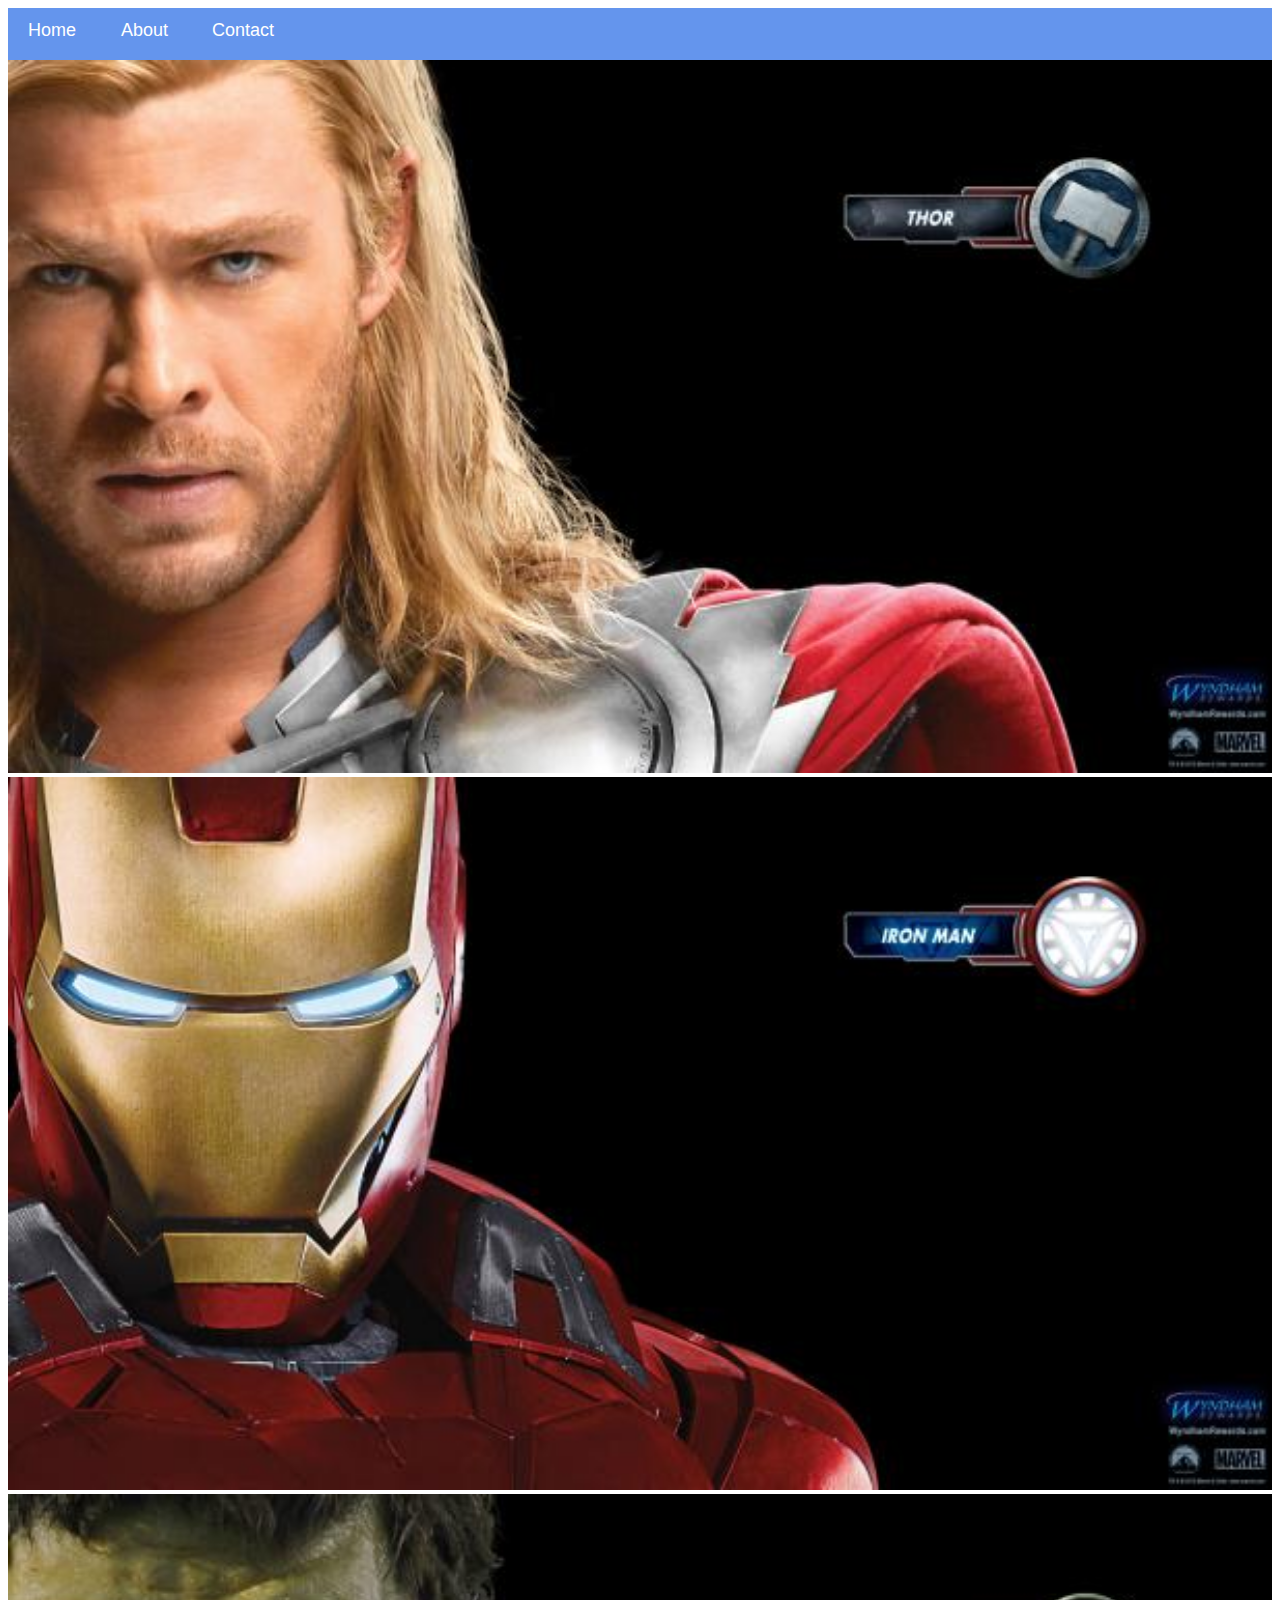
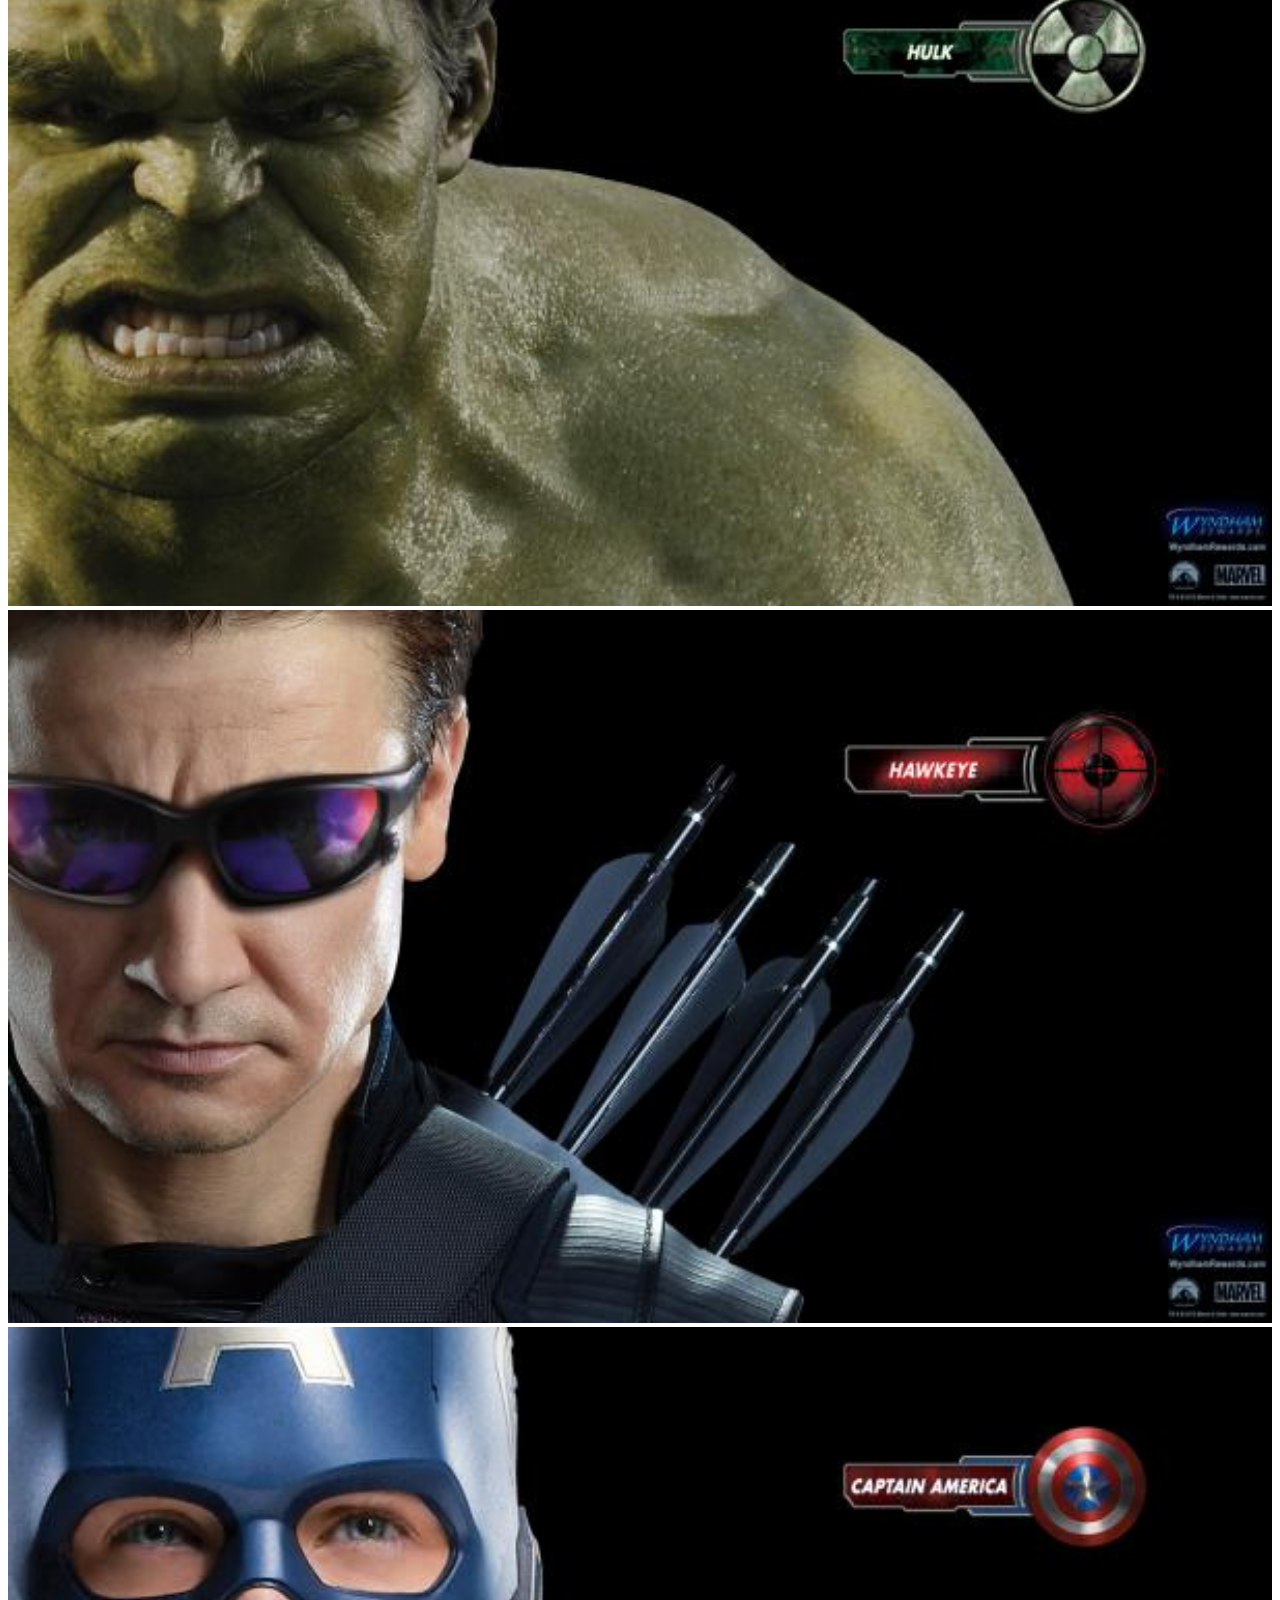
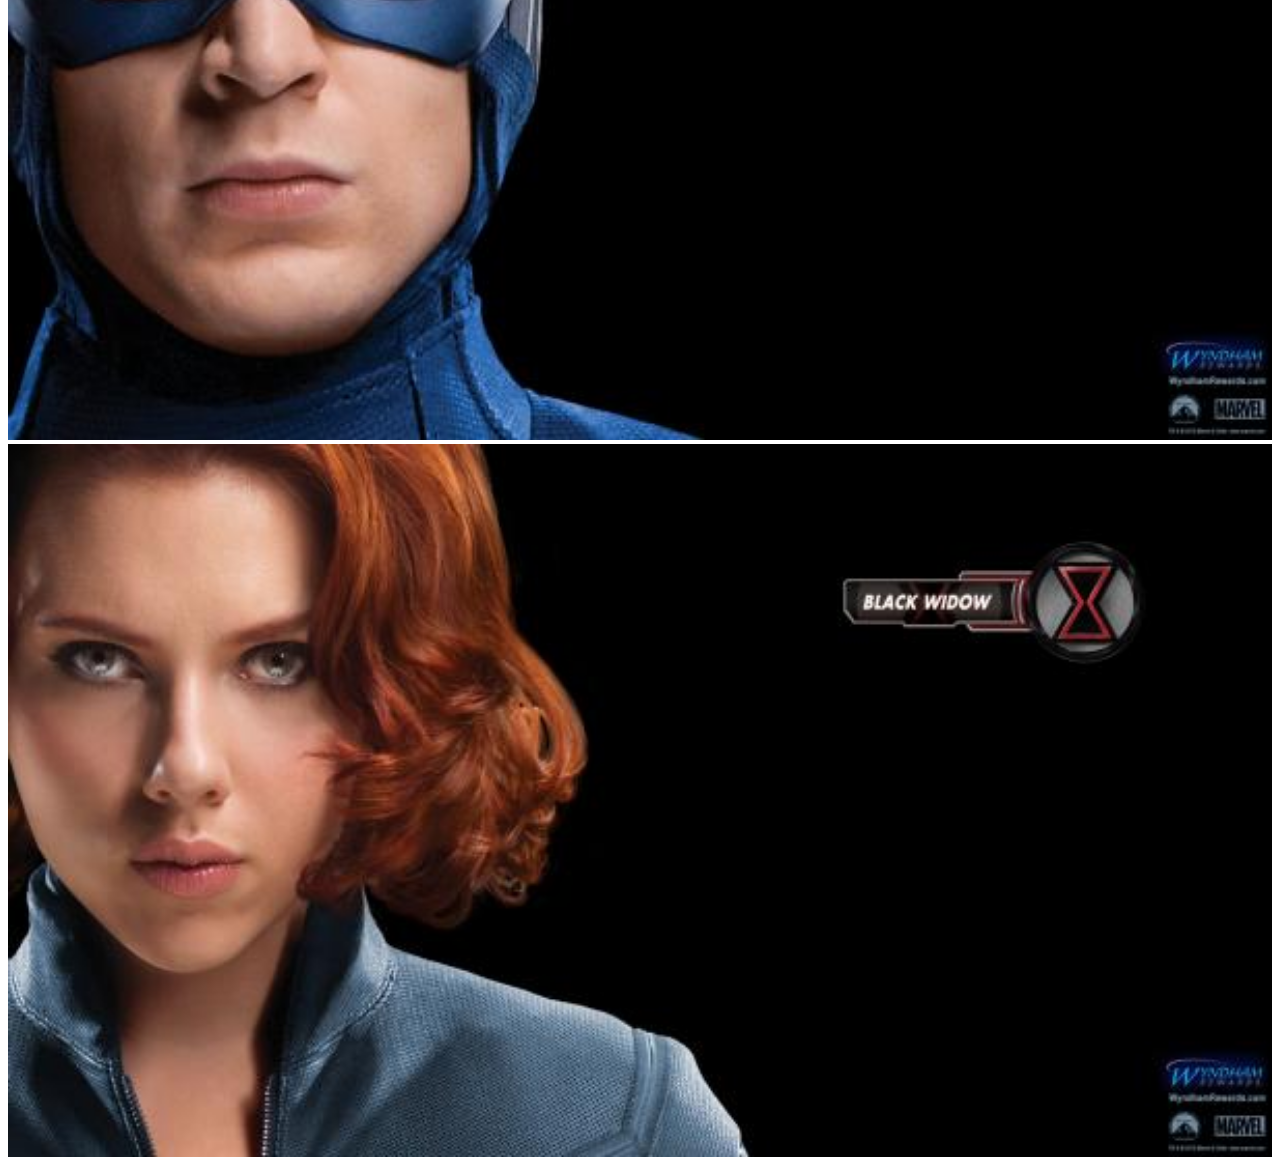
<file: Index.html>
<!DOCTYPE html>
    <html>
        <head>  
            <link rel="stylesheet" href="style.css">
        </head>
        
        <body>
            <div id="menu">
               <a href="#"> Home </a>
               <a href="About.html"> About</a>
               <a href="Contact.html"> Contact </a>
            </div>
    <div class="gallery">
        <a href="Avenger1.html"><img src="images/avengers_01.jpg" alt="Thor" /></a>
        <a href="Avenger2.html"><img src="images/avengers_02.jpg" alt="Iron Man" /></a>
        <a href="Avenger3.html"><img src="images/avengers_03.jpg" alt="Hulk"/></a>
        <a href="Avenger4.html"><img src="images/avengers_04.jpg" alt="Hawkeye"/></a>
        <a href="Avenger5.html"><img src="images/avengers_05.jpg" alt="Captain America"/></a>
        <a href="Avenger6.html"><img src="images/avengers_06.jpg" alt="Black Widow" /></a>
        </div>
</body>
    </html>
</file>
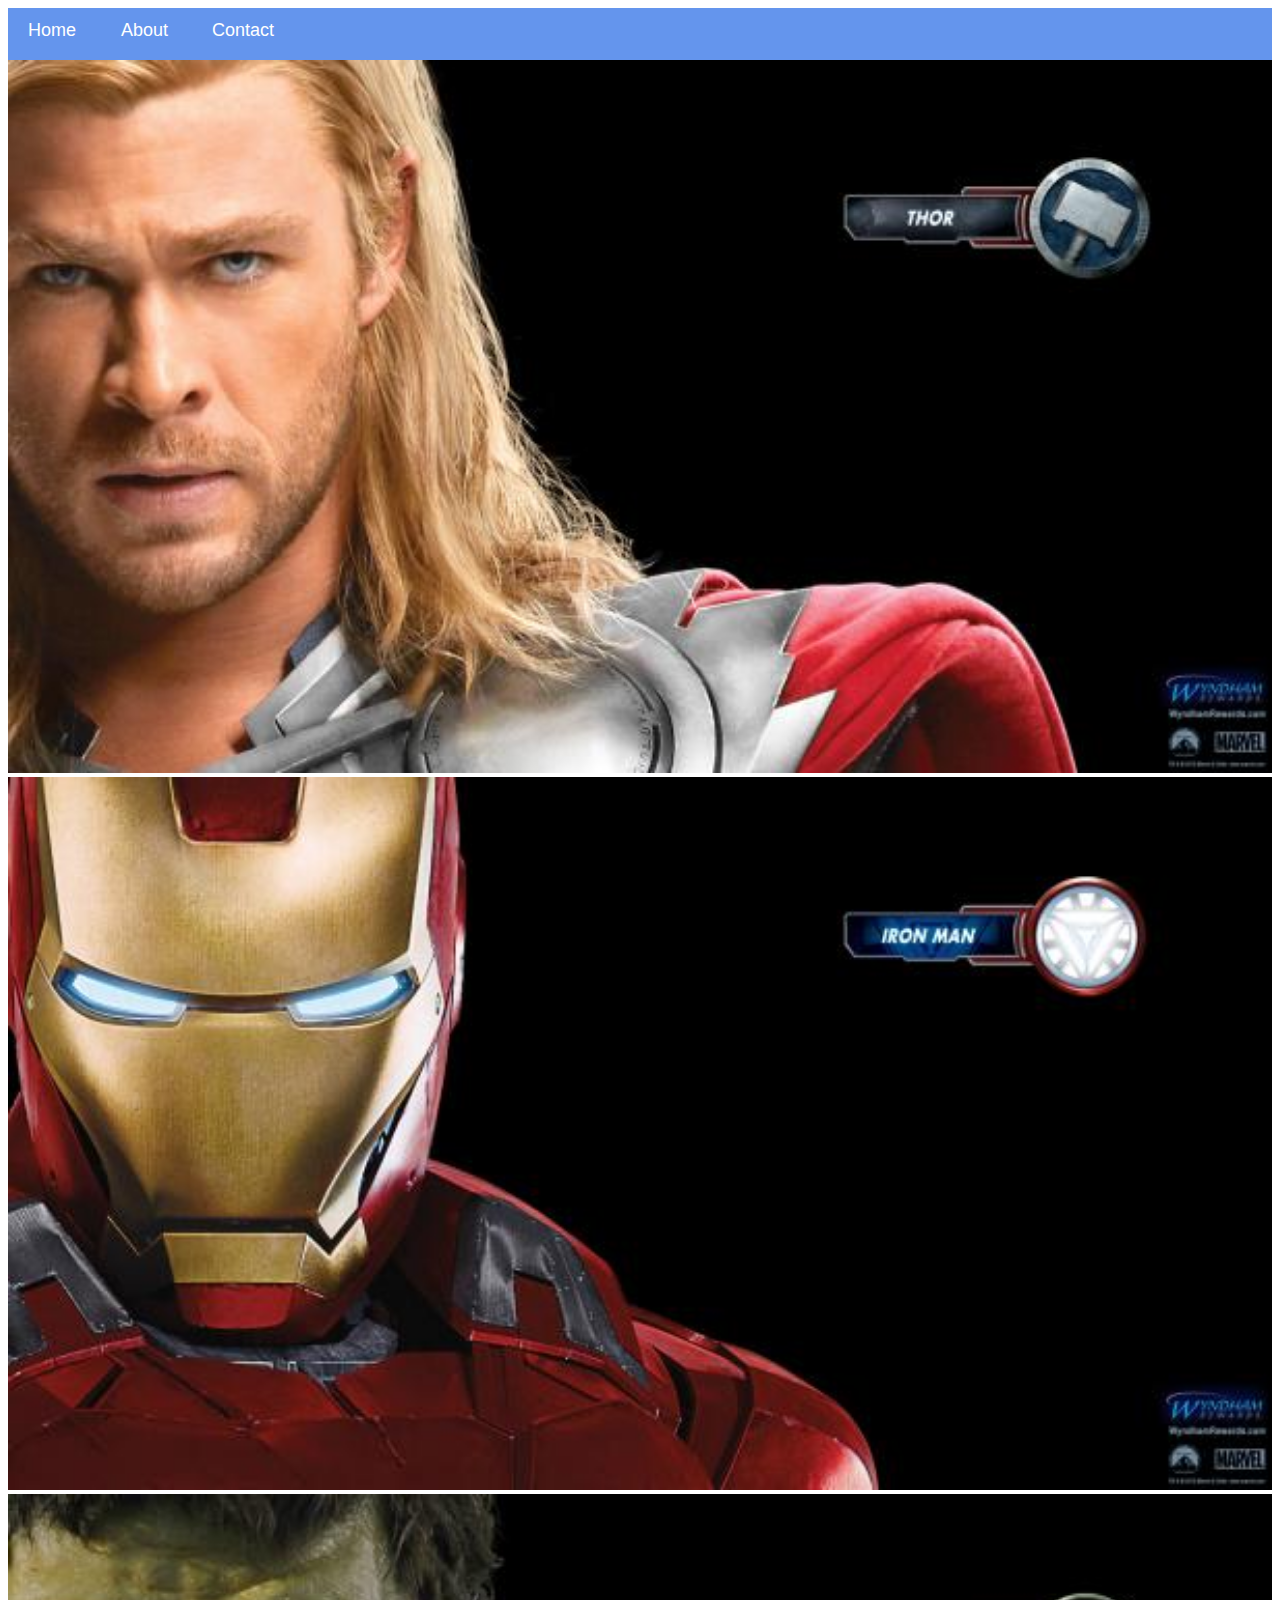
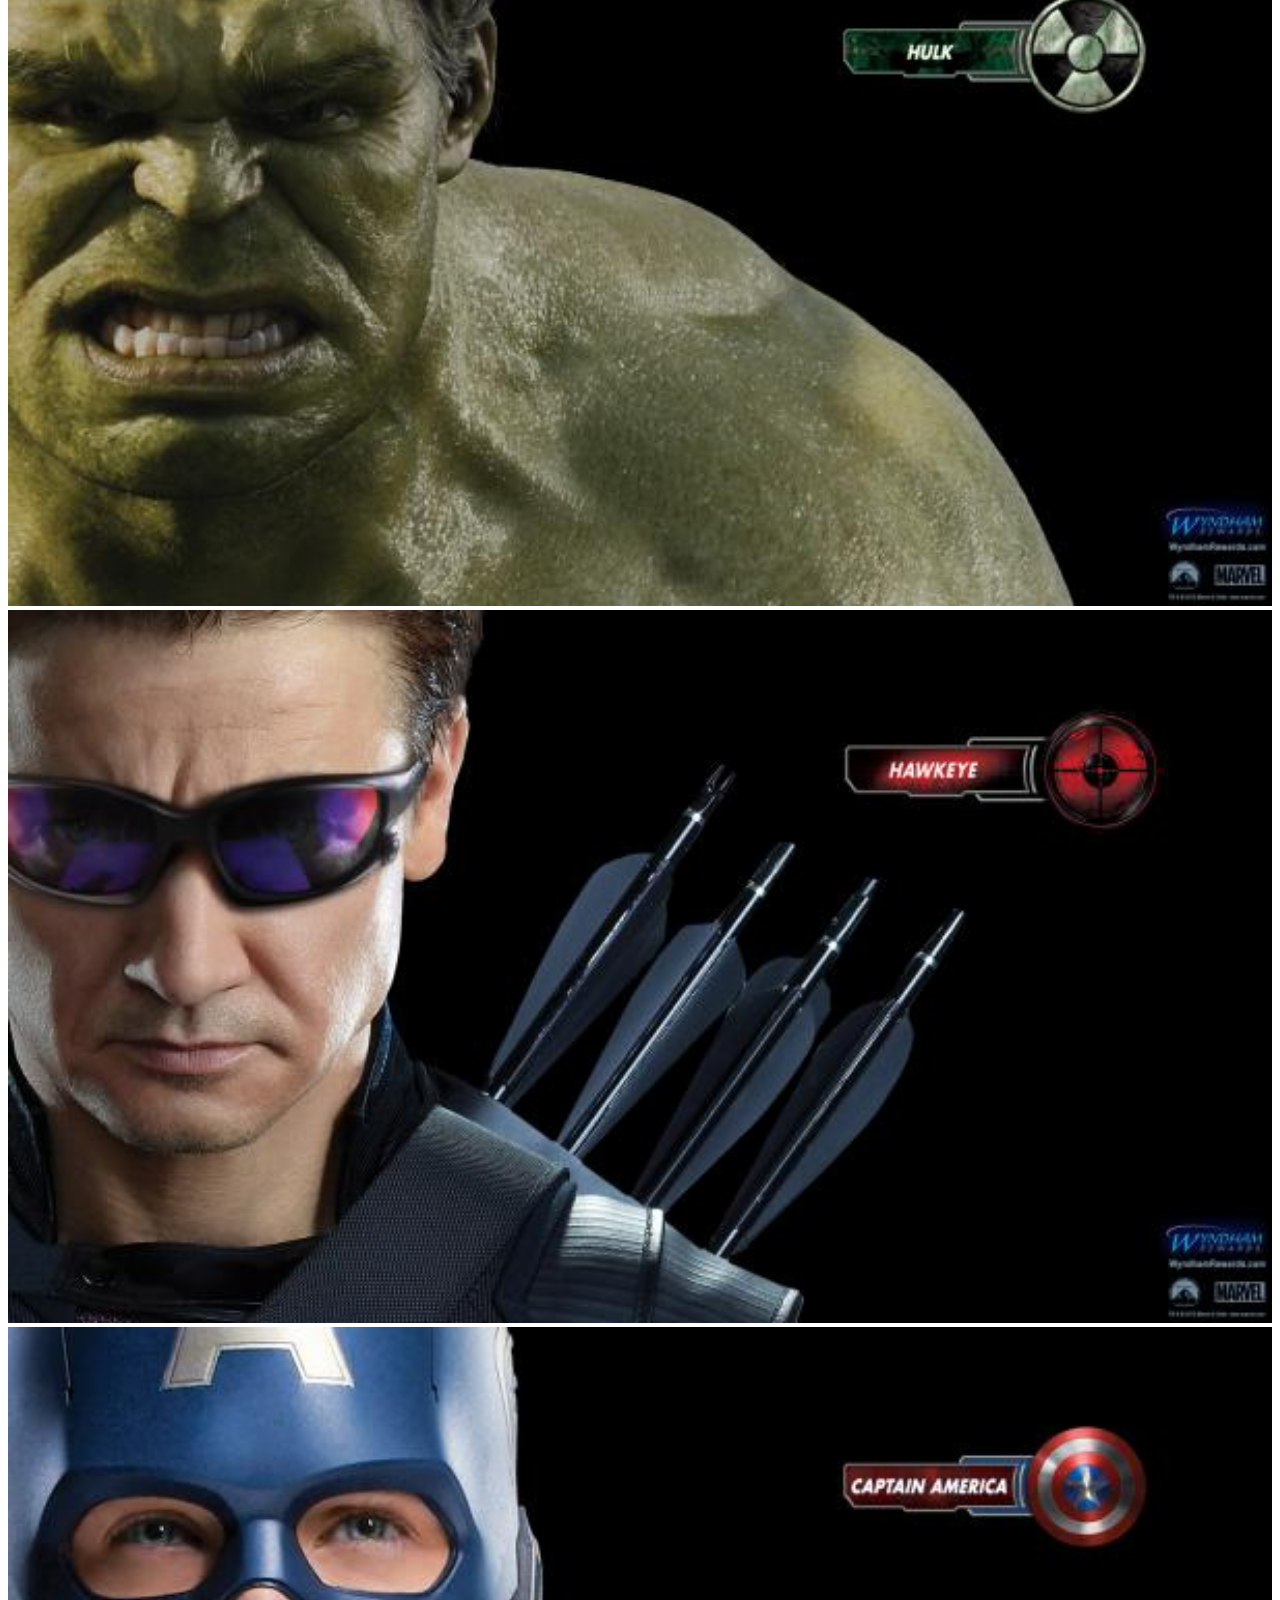
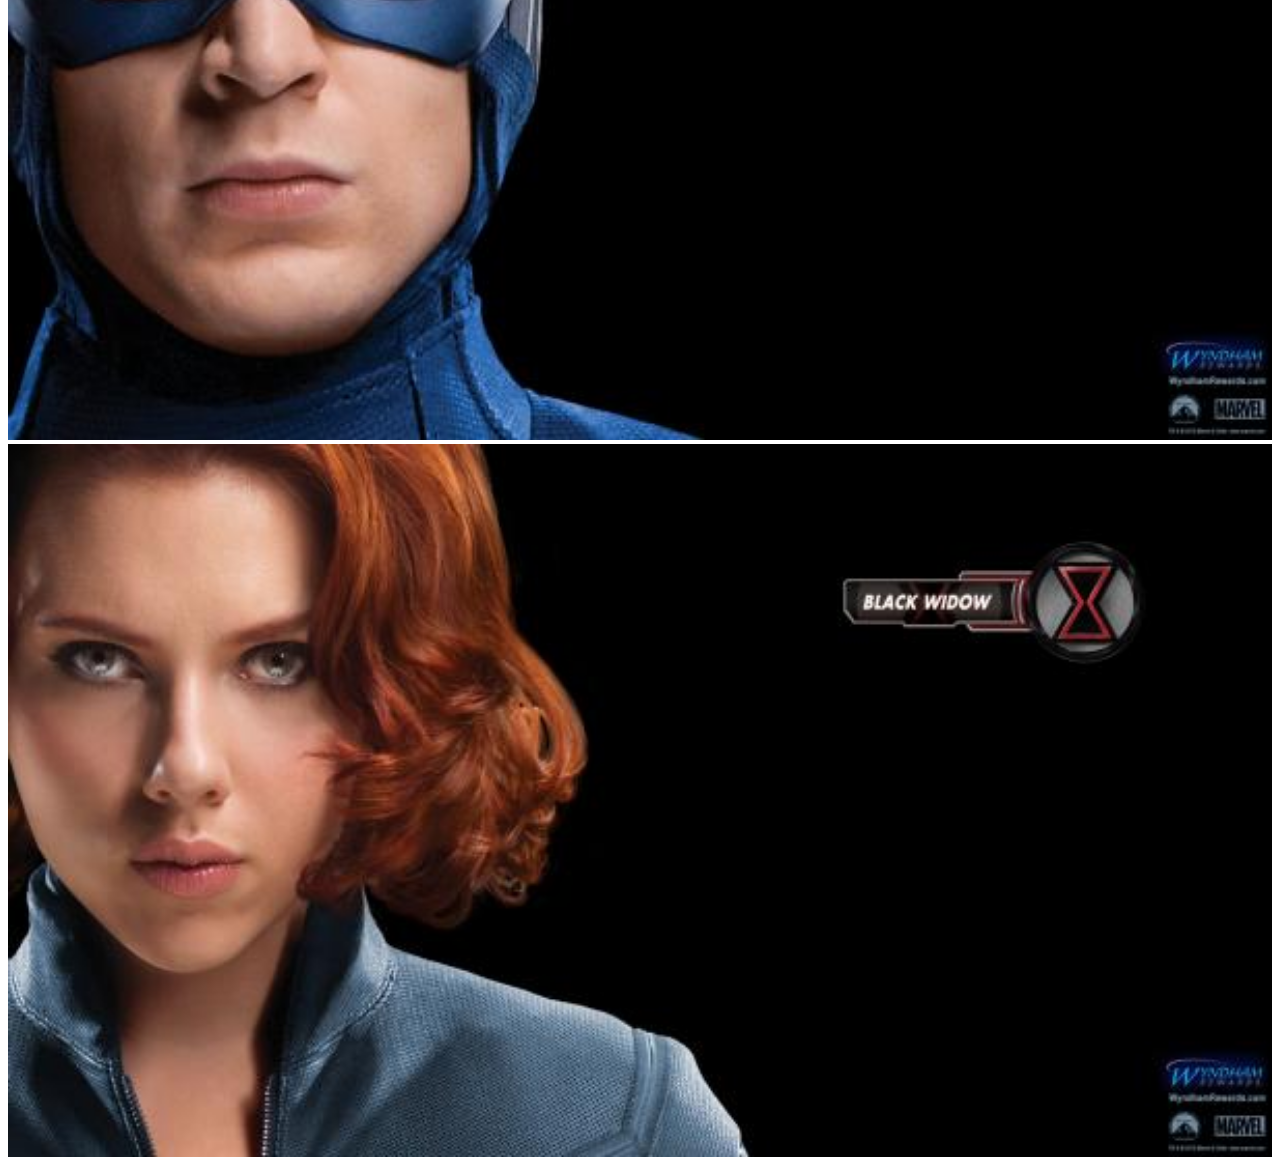
<file: index.html>
<!DOCTYPE html>
    <html>
        <head>  
            <link rel="stylesheet" href="style.css">
        </head>
        
        <body>
            <div id="menu">
               <a href="#"> Home </a>
               <a href="About.html"> About</a>
               <a href="Contact.html"> Contact </a>
            </div>
    <div class="gallery">
        <a href="Avenger1.html"><img src="images/avengers_01.jpg" alt="Thor" /></a>
        <a href="Avenger2.html"><img src="images/avengers_02.jpg" alt="Iron Man" /></a>
        <a href="Avenger3.html"><img src="images/avengers_03.jpg" alt="Hulk"/></a>
        <a href="Avenger4.html"><img src="images/avengers_04.jpg" alt="Hawkeye"/></a>
        <a href="Avenger5.html"><img src="images/avengers_05.jpg" alt="Captain America"/></a>
        <a href="Avenger6.html"><img src="images/avengers_06.jpg" alt="Black Widow" /></a>
        </div>
</body>
    </html>
</file>
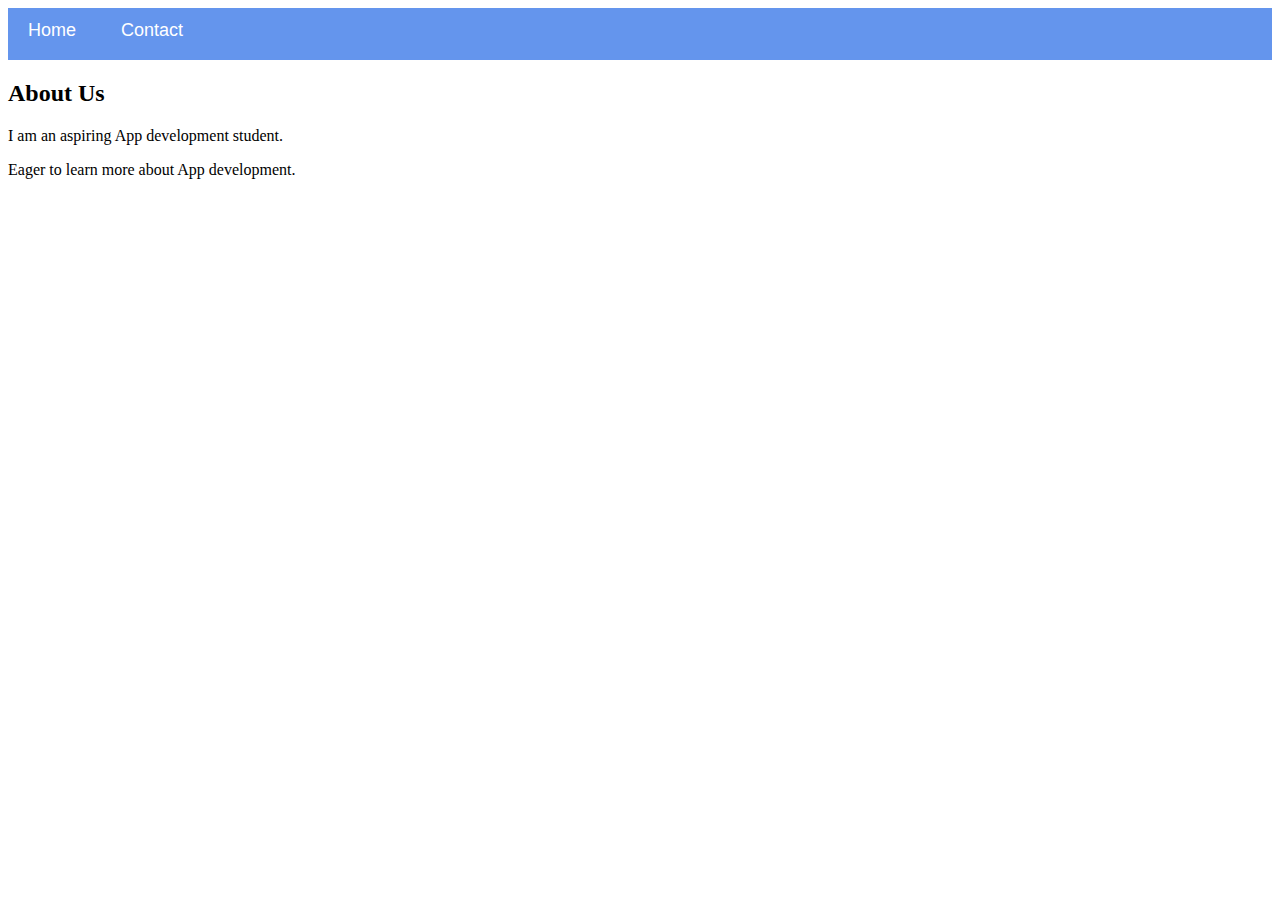
<file: About.html>
<!DOCTYPE html>
<html>
<head>  
    <meta name="viewport" content="width=device-width, initial-scale=1.0">
    <link rel="stylesheet" href="style.css">
    <title>About</title>
</head>
<body>
    <div id="menu">
        <a href="index.html"> Home </a>
        <a href="Contact.html"> Contact </a>
    </div>

    <h2>About Us</h2>
    <p>I am an aspiring App development student.</p>
    <p>Eager to learn more about App development.</p>
</body>
</html>
</file>
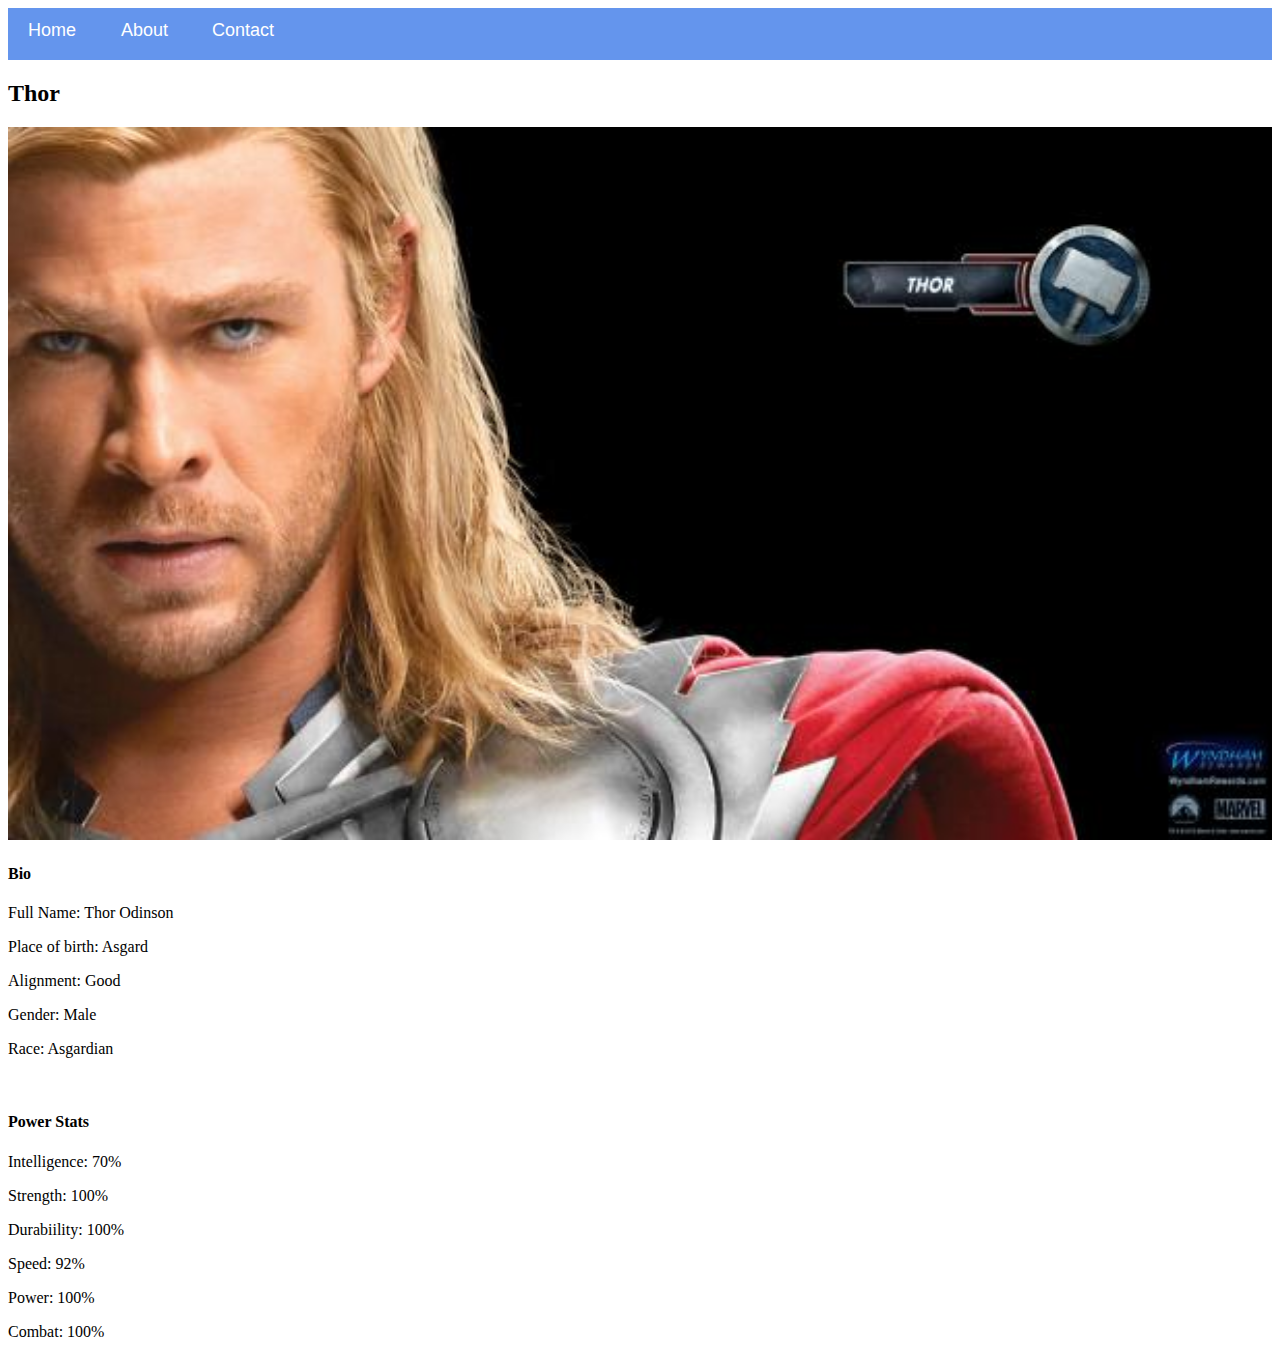
<file: avenger1.html>
<!DOCTYPE html>
    <html>
        <head>  
            <link rel="stylesheet" href="style.css">
        </head>
        <body>
            <div id="menu">
                <a href="#"> Home </a>
                <a href="About.html"> About</a>
                <a href="Contact.html"> Contact </a>
             </div>

              <h2>Thor</h2>
              
    <div class="gallery">
        <img src="images/avengers_01.jpg"/>
        </div>
        <h4>Bio</h4>
        <p>Full Name: Thor Odinson</p>
        <p>Place of birth: Asgard</p>
        <p>Alignment: Good</p>
        <p>Gender: Male</p>
        <p>Race: Asgardian</p>
        </br>
        <h4>Power Stats</h4>
        <p>Intelligence: 70%</p>
        <p>Strength: 100%</p>
        <p>Durabiility: 100%</p>
        <p>Speed: 92% </p>
        <p>Power: 100%</p>
        <p>Combat: 100%</p>

</body>

    </html>
</file>
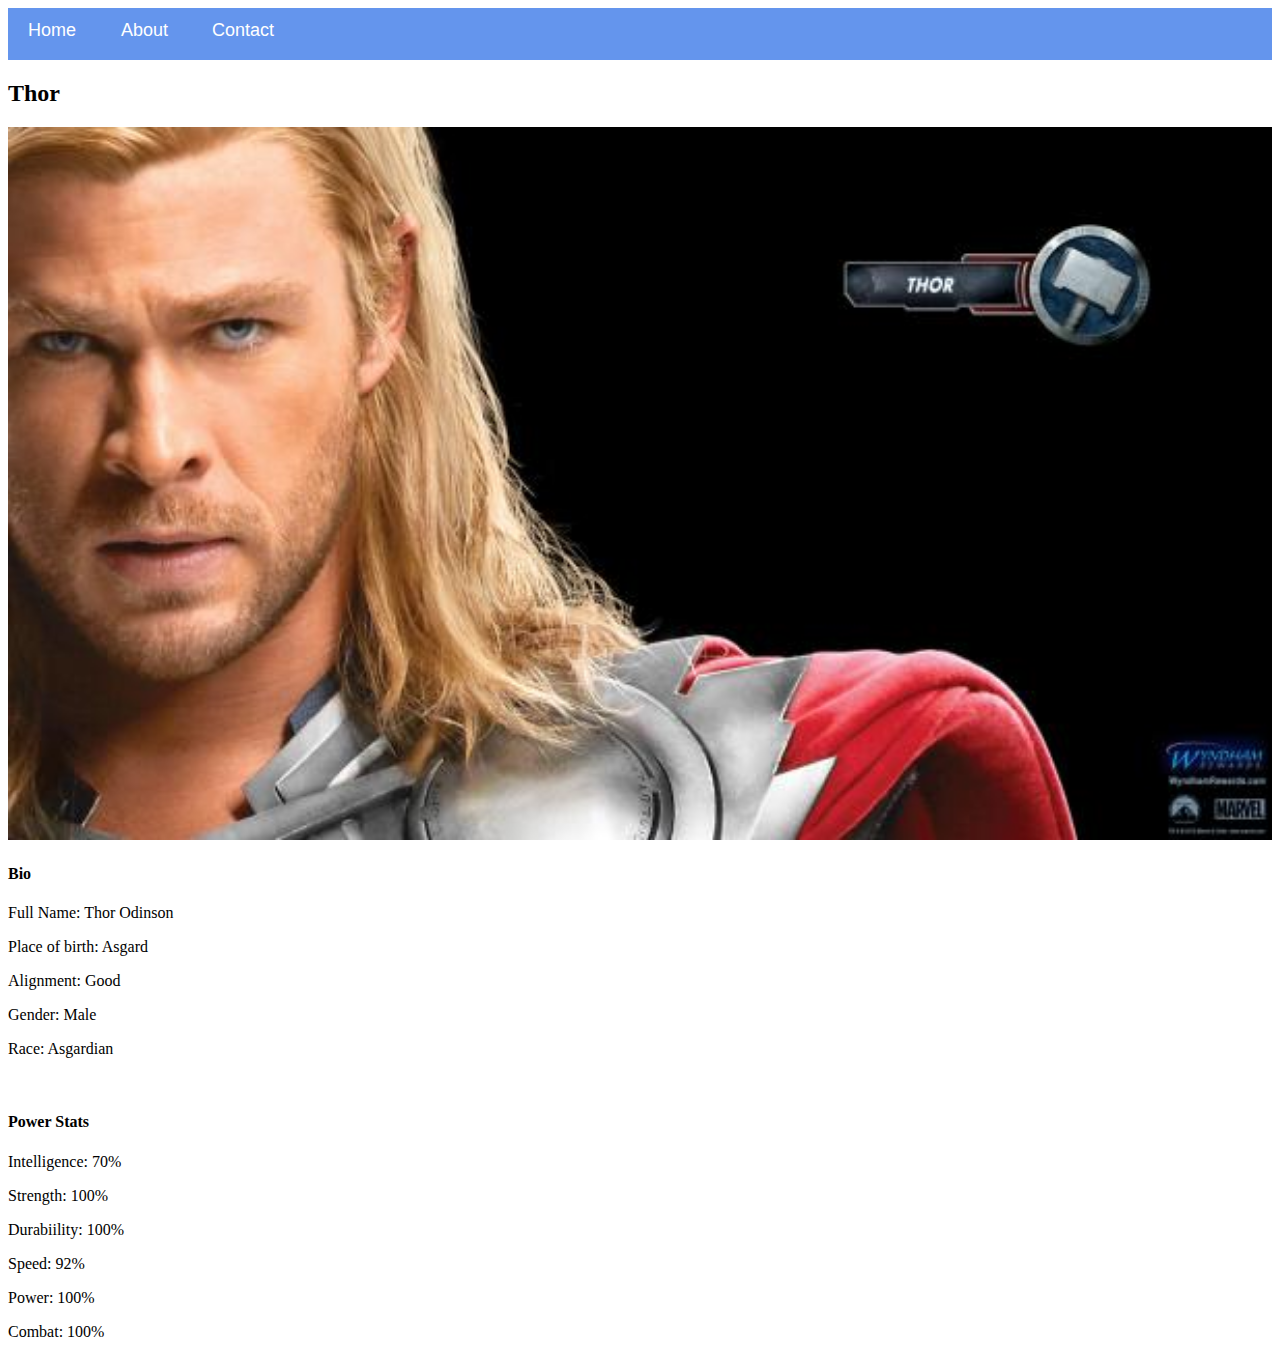
<file: Avenger1.html>
<!DOCTYPE html>
    <html>
        <head>  
            <link rel="stylesheet" href="style.css">
        </head>
        <body>
            <div id="menu">
                <a href="index.html"> Home </a>
                <a href="About.html"> About</a>
                <a href="Contact.html"> Contact </a>
             </div>

              <h2>Thor</h2>
              
    <div class="gallery">
        <img src="images/avengers_01.jpg"/>
        </div>
        <h4>Bio</h4>
        <p>Full Name: Thor Odinson</p>
        <p>Place of birth: Asgard</p>
        <p>Alignment: Good</p>
        <p>Gender: Male</p>
        <p>Race: Asgardian</p>
        </br>
        <h4>Power Stats</h4>
        <p>Intelligence: 70%</p>
        <p>Strength: 100%</p>
        <p>Durabiility: 100%</p>
        <p>Speed: 92% </p>
        <p>Power: 100%</p>
        <p>Combat: 100%</p>

</body>

    </html>
</file>
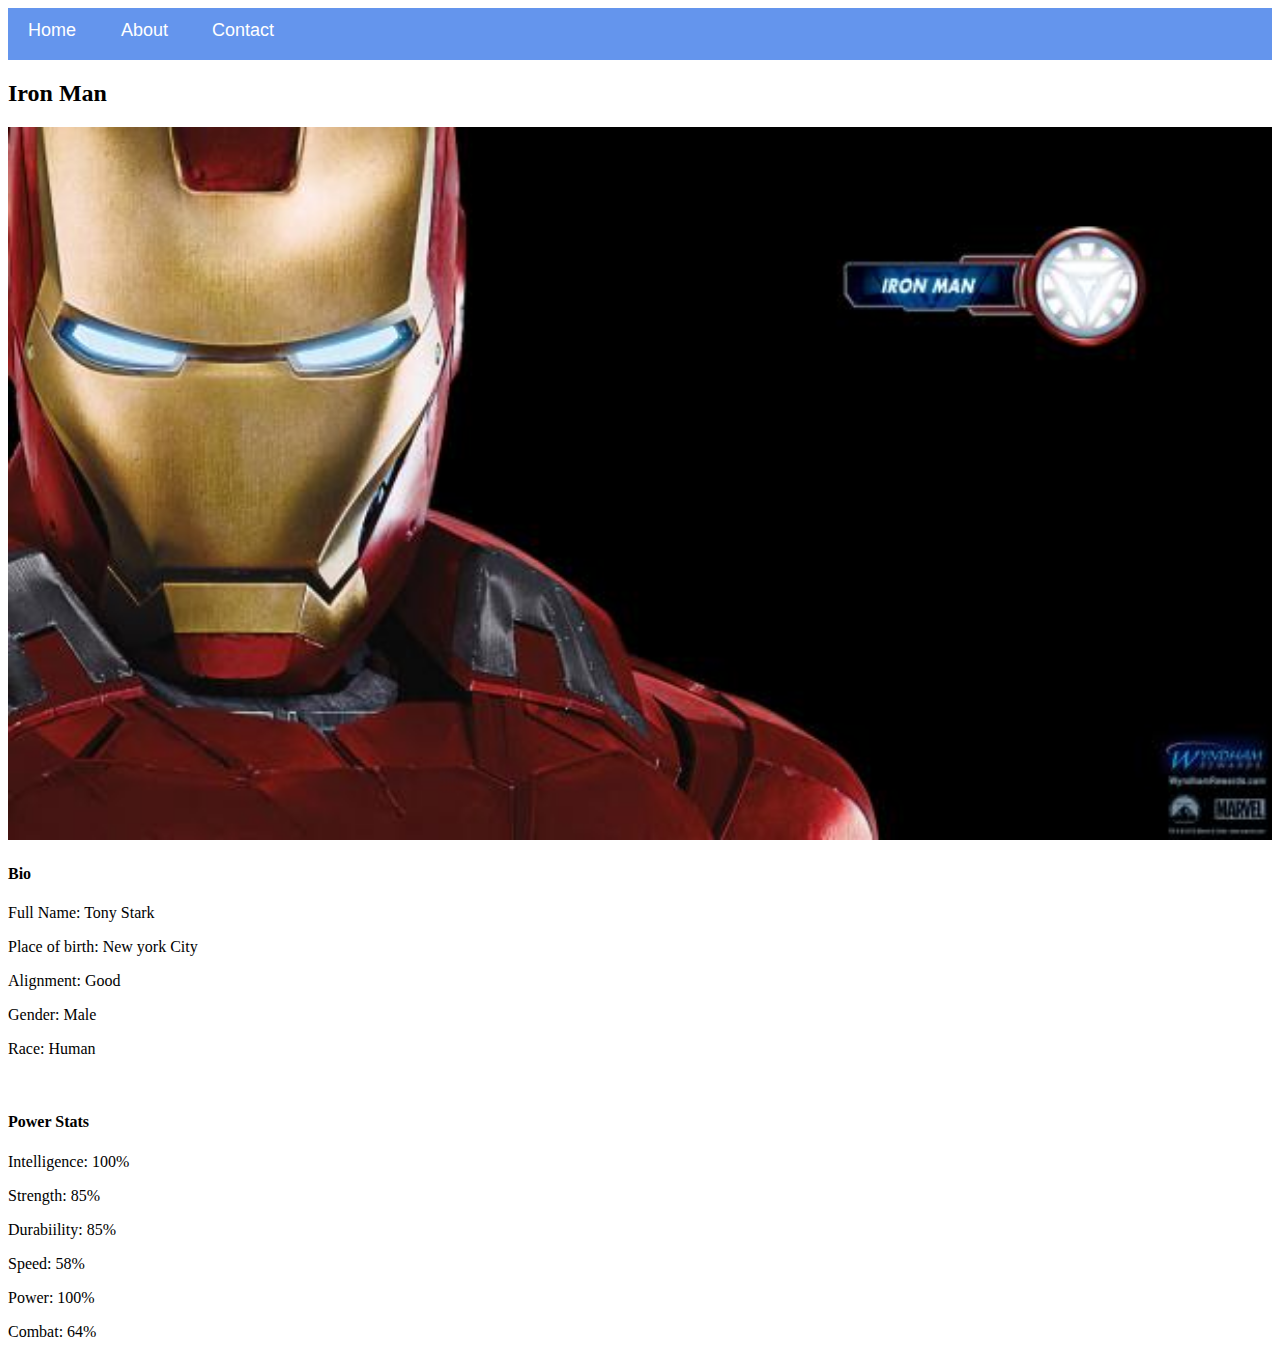
<file: Avenger2.html>
<!DOCTYPE html>
    <html>
        <head>  
            <link rel="stylesheet" href="style.css">
        </head>
        <body>
            <div id="menu">
                <a href="index.html"> Home </a>
                <a href="About.html"> About</a>
                <a href="Contact.html"> Contact </a>
             </div>

         <h2>Iron Man</h2>
         
    <div class="gallery">
        <img src="images/avengers_02.jpg" />
        </div>
        <h4>Bio</h4>
        <p>Full Name: Tony Stark</p>
        <p>Place of birth: New york City</p>
        <p>Alignment: Good</p>
        <p>Gender: Male</p>
        <p>Race: Human</p>
        </br>
        <h4>Power Stats</h4>
        <p>Intelligence: 100%</p>
        <p>Strength: 85%</p>
        <p>Durabiility: 85%</p>
        <p>Speed: 58% </p>
        <p>Power: 100%</p>
        <p>Combat: 64%</p>

</body>

    </html>
</file>
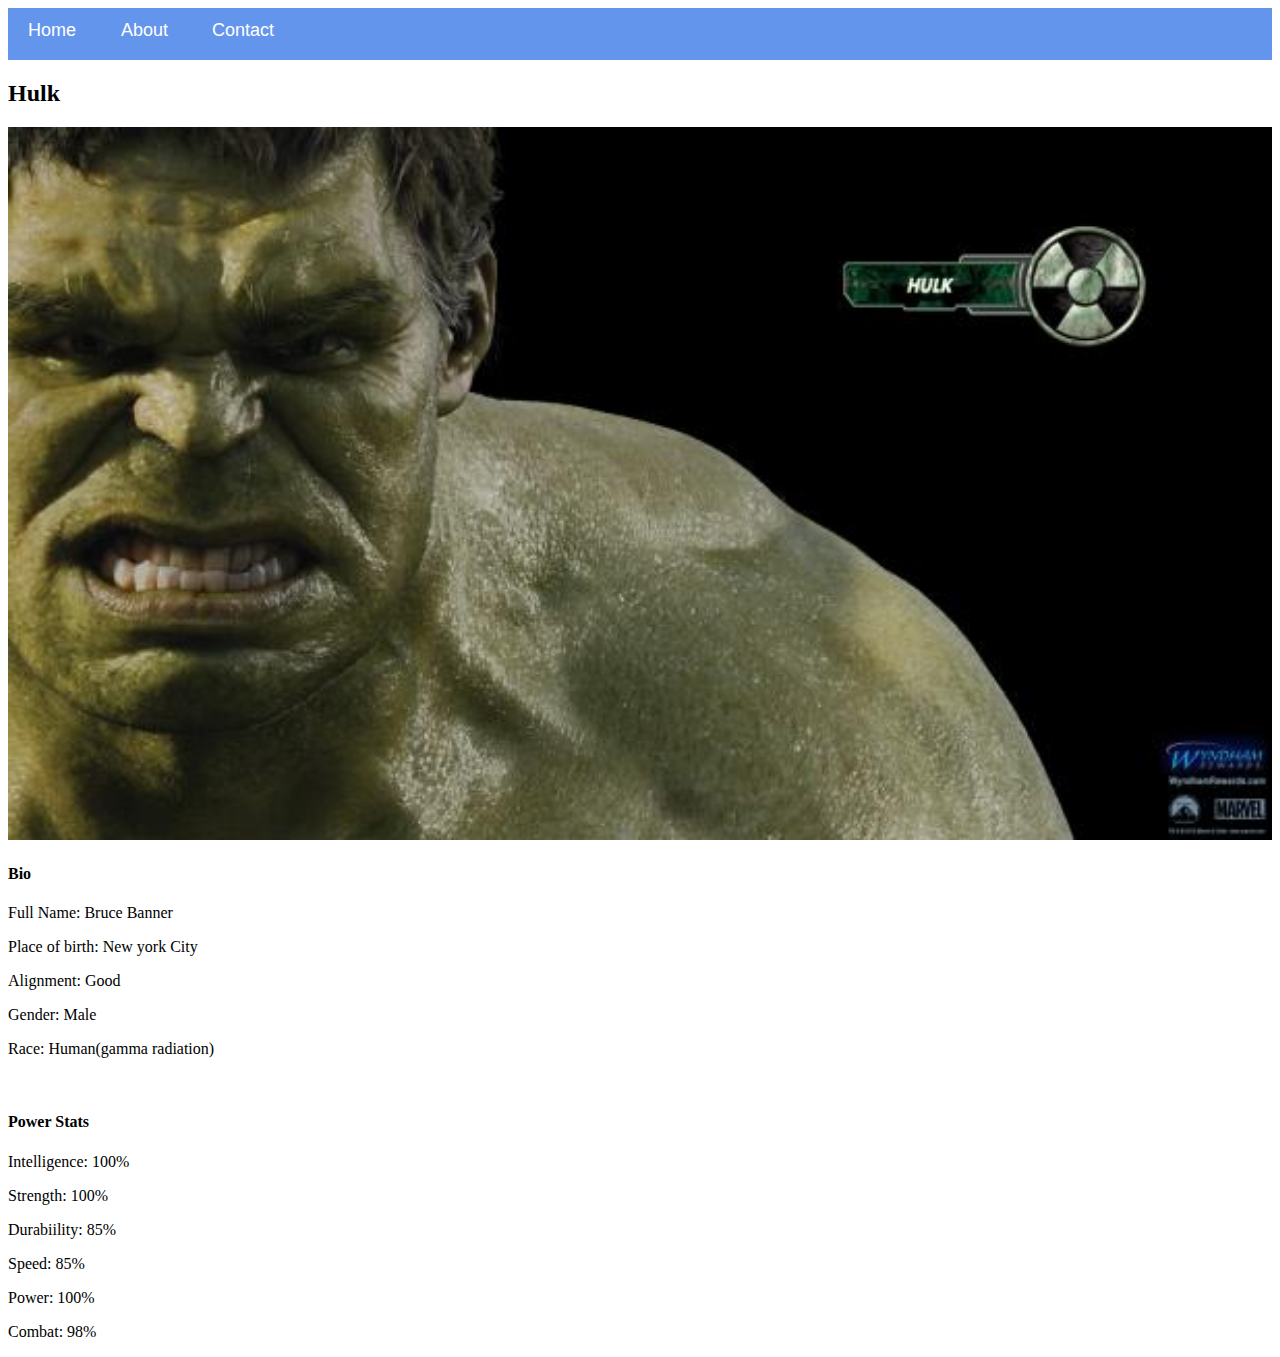
<file: Avenger3.html>
<!DOCTYPE html>
    <html>
        <head>  
            <link rel="stylesheet" href="style.css">
        </head>
        <body>
            <div id="menu">
                <a href="#"> Home </a>
                <a href="About.html"> About</a>
                <a href="Contact.html"> Contact </a>
             </div>

            <h2>Hulk</h2>
            
    <div class="gallery">
        <img src="images/avengers_03.jpg"/>
        </div>
        <h4>Bio</h4>
        <p>Full Name: Bruce Banner</p>
        <p>Place of birth: New york City</p>
        <p>Alignment: Good</p>
        <p>Gender: Male</p>
        <p>Race: Human(gamma radiation)</p>
        </br>
        <h4>Power Stats</h4>
        <p>Intelligence: 100%</p>
        <p>Strength: 100%</p>
        <p>Durabiility: 85%</p>
        <p>Speed: 85% </p>
        <p>Power: 100%</p>
        <p>Combat: 98%</p>

</body>
    </html>
</file>
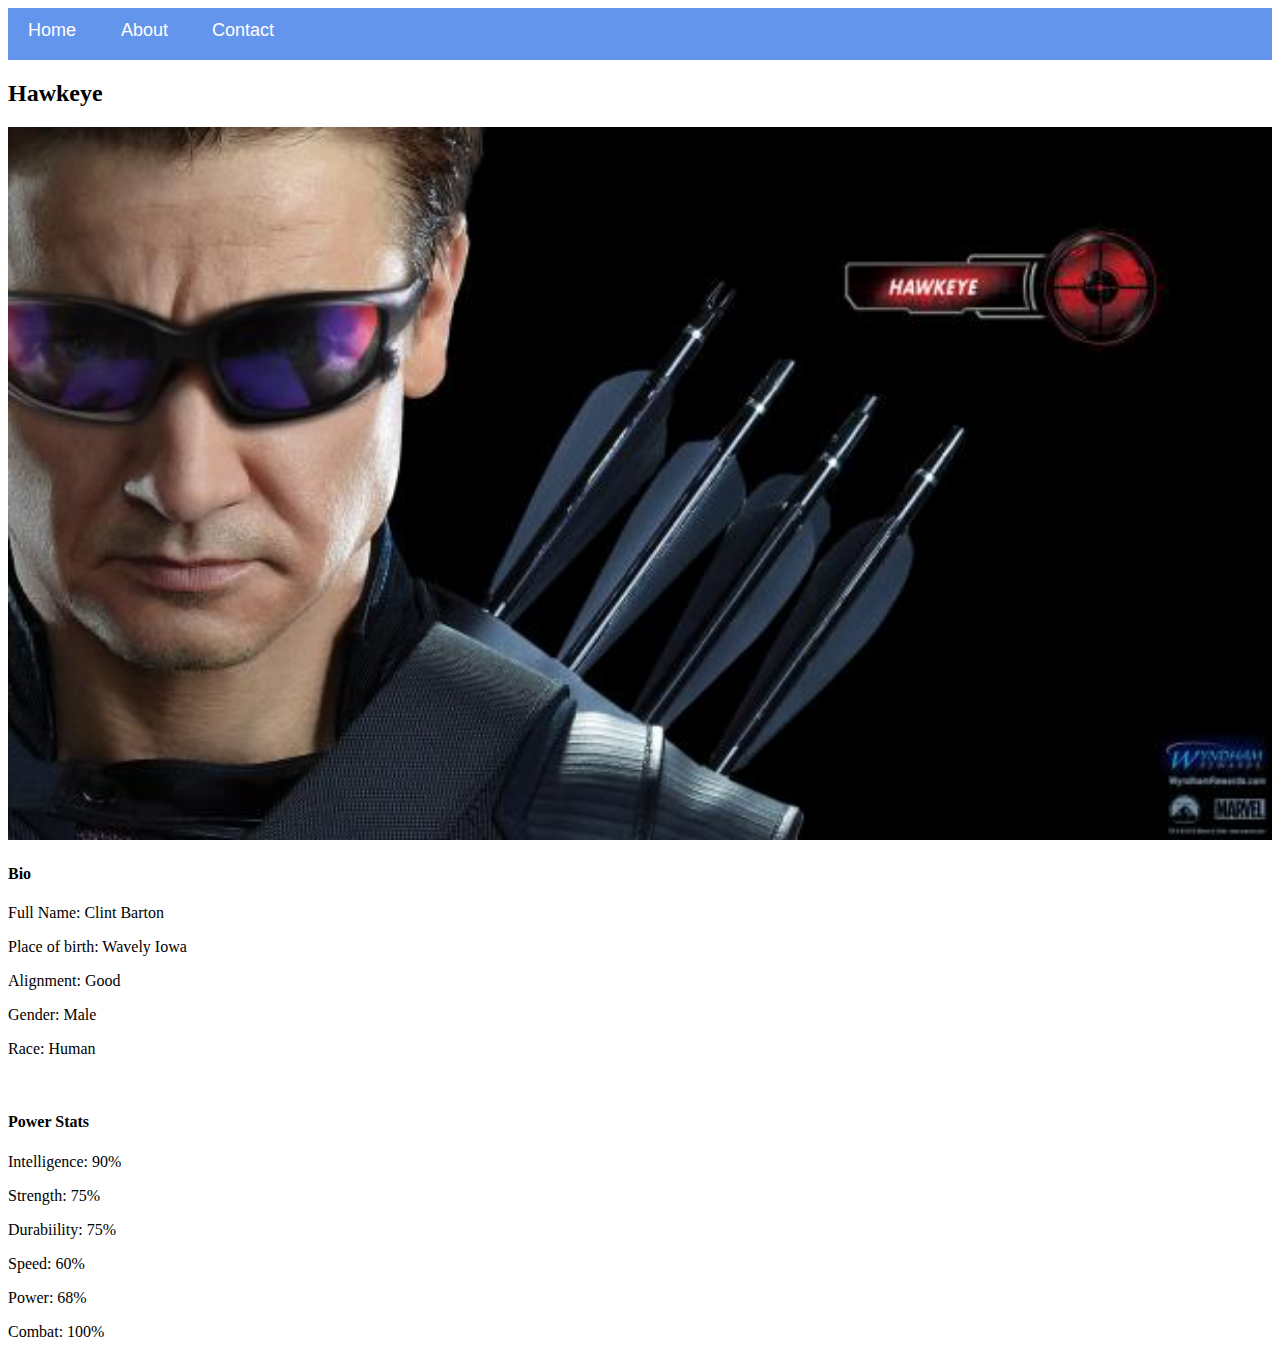
<file: Avenger4.html>
<!DOCTYPE html>
    <html>
        <head>  
            <link rel="stylesheet" href="style.css">
        </head>
        <body>
            <div id="menu">
                <a href="index.html"> Home </a>
                <a href="About.html"> About</a>
                <a href="Contact.html"> Contact </a>
             </div>

        <h2>Hawkeye</h2>
        
    <div class="gallery">
        <img src="images/avengers_04.jpg" />
        </div>
        <h4>Bio</h4>
        <p>Full Name: Clint Barton</p>
        <p>Place of birth: Wavely Iowa</p>
        <p>Alignment: Good</p>
        <p>Gender: Male</p>
        <p>Race: Human</p>
        </br>
        <h4>Power Stats</h4>
        <p>Intelligence: 90%</p>
        <p>Strength: 75%</p>
        <p>Durabiility: 75%</p>
        <p>Speed: 60% </p>
        <p>Power: 68%</p>
        <p>Combat: 100%</p>

</body>

    </html>
</file>
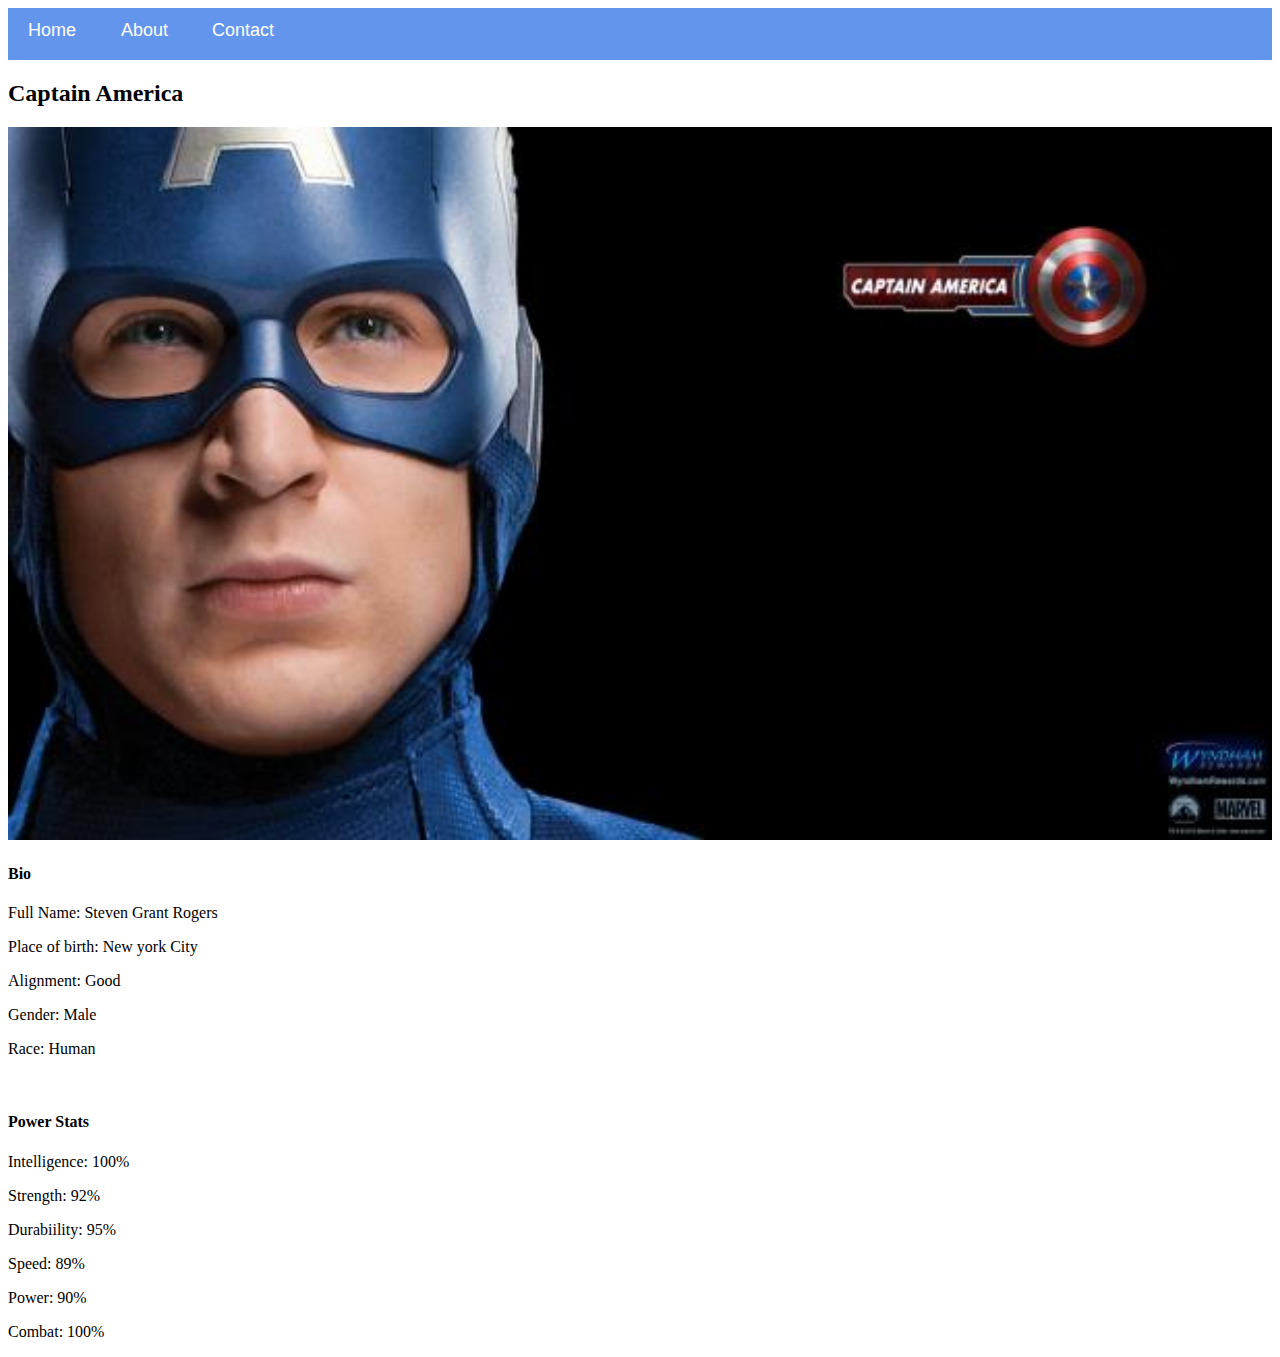
<file: Avenger5.html>
<!DOCTYPE html>
    <html>
        <head>  
            <link rel="stylesheet" href="style.css">
        </head>
        <body>
            <div id="menu">
                <a href="index.html"> Home </a>
                <a href="About.html"> About</a>
                <a href="Contact.html"> Contact </a>
             </div>

        <h2>Captain America</h2>
        
    <div class="gallery">
        <img src="images/avengers_05.jpg" />
        </div>
        <h4>Bio</h4>
        <p>Full Name: Steven Grant Rogers</p>
        <p>Place of birth: New york City</p>
        <p>Alignment: Good</p>
        <p>Gender: Male</p>
        <p>Race: Human</p>
        </br>
        <h4>Power Stats</h4>
        <p>Intelligence: 100%</p>
        <p>Strength: 92%</p>
        <p>Durabiility: 95%</p>
        <p>Speed: 89% </p>
        <p>Power: 90%</p>
        <p>Combat: 100%</p>

</body>

    </html>
</file>
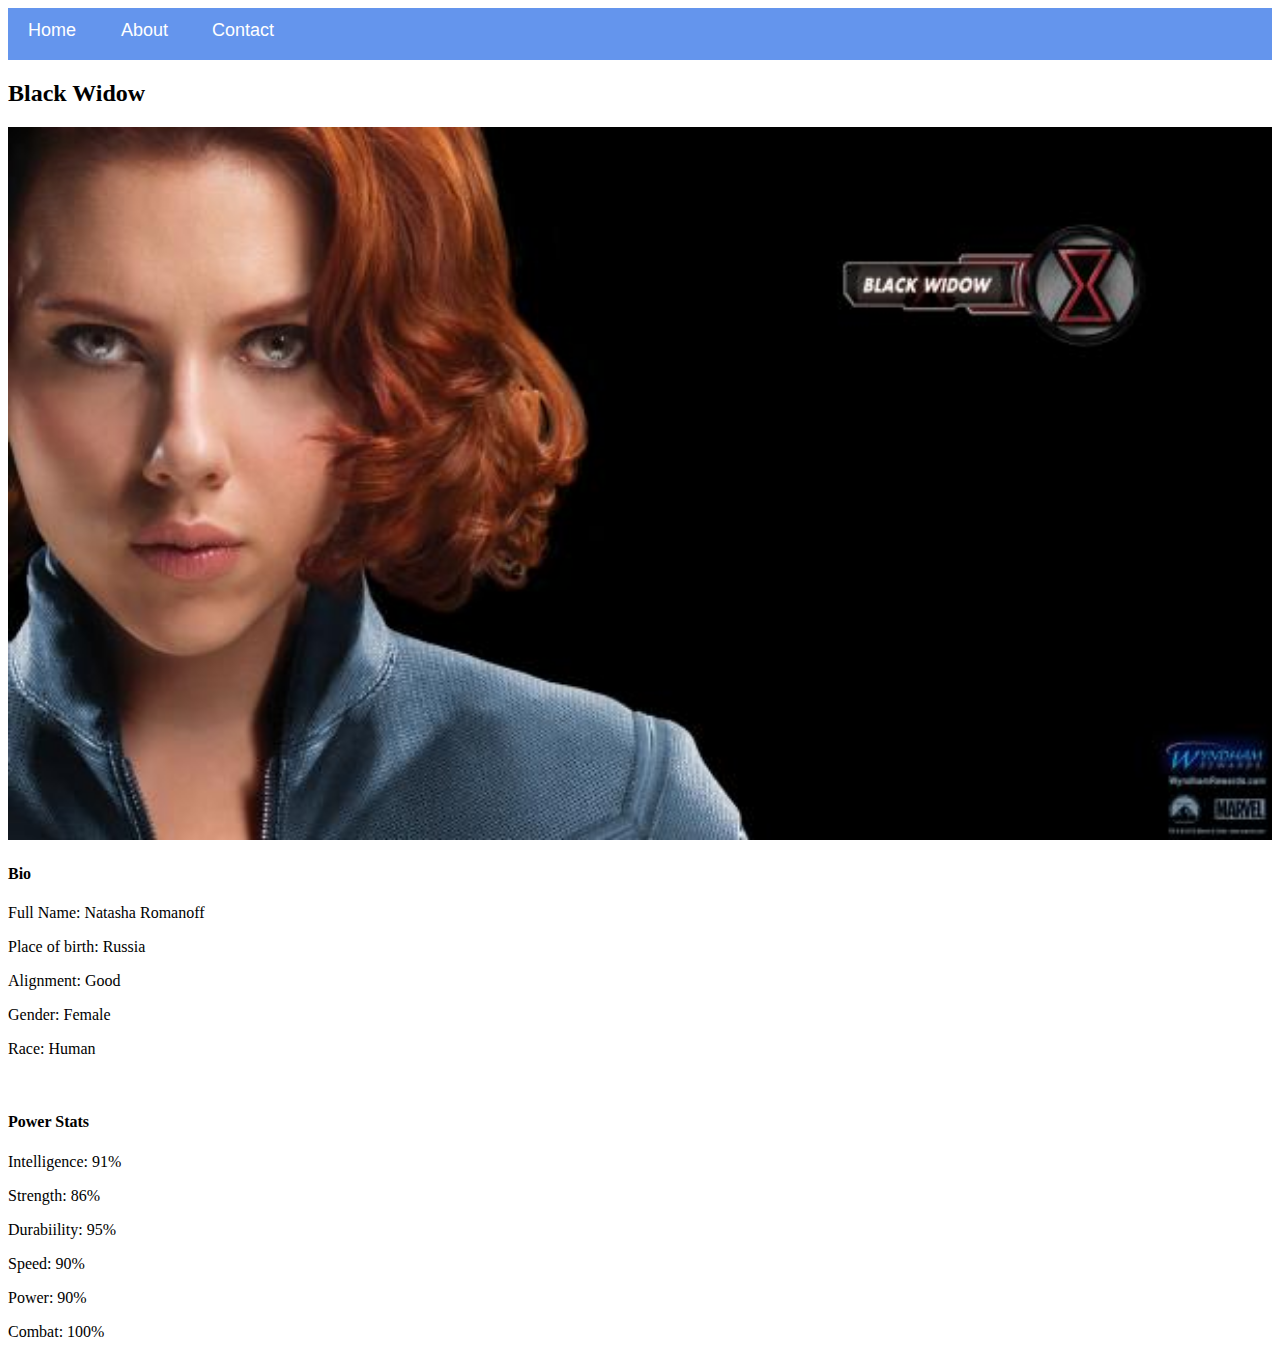
<file: Avenger6.html>
<!DOCTYPE html>
    <html>
        <head>  
            <link rel="stylesheet" href="style.css">
        </head>
        <body>
            <div id="menu">
                <a href="#"> Home </a>
                <a href="About.html"> About</a>
                <a href="Contact.html"> Contact </a>
             </div>

        <h2>Black Widow</h2>
        
    <div class="gallery">
        <img src="images/avengers_06.jpg"/>
        </div>
        <h4>Bio</h4>
        <p>Full Name: Natasha Romanoff</p>
        <p>Place of birth: Russia</p>
        <p>Alignment: Good</p>
        <p>Gender: Female</p>
        <p>Race: Human</p>
        </br>
        <h4>Power Stats</h4>
        <p>Intelligence: 91%</p>
        <p>Strength: 86%</p>
        <p>Durabiility: 95%</p>
        <p>Speed: 90% </p>
        <p>Power: 90%</p>
        <p>Combat: 100%</p>

</body>
    </html>
</file>
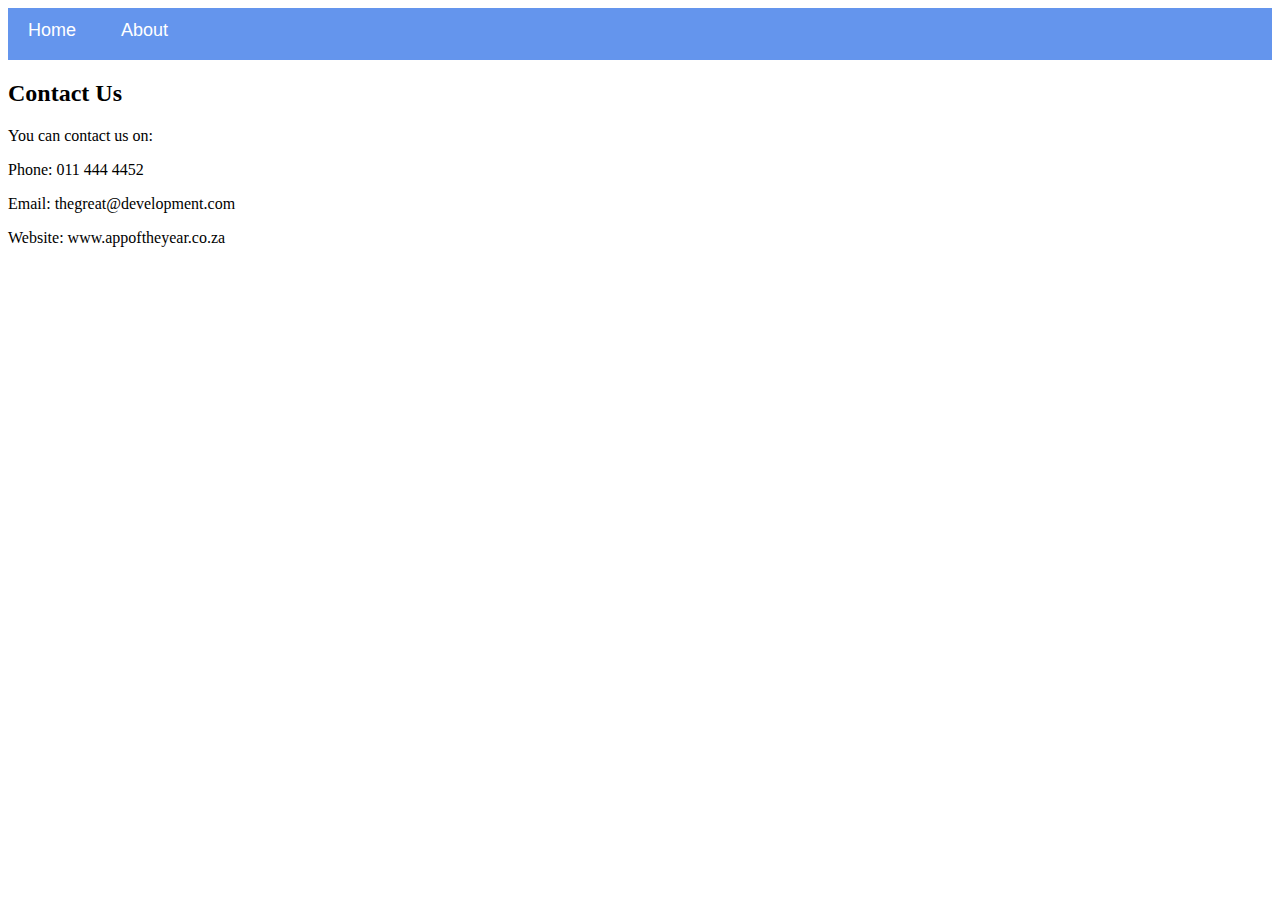
<file: Contact.html>
<!DOCTYPE html>
<html>
<head>  
    <meta name="viewport" content="width=device-width, initial-scale=1.0">
    <link rel="stylesheet" href="style.css">
    <title>Contact</title>
</head>
<body>
    <div id="menu">
        <a href="index.html"> Home </a>
        <a href="About.html"> About </a>
    </div>

    <h2>Contact Us</h2>
    <p>You can contact us on:</p>
    <p>Phone: 011 444 4452</p>
    <p>Email: thegreat@development.com</p>
    <p>Website: www.appoftheyear.co.za</p>
</body>
</html>
</file>
<file: style.css>
.gallery img{
    width: 100%;
}
#menu{
    width:100%;
    height: 40px;
    background-color: cornflowerblue;
    padding-top: 12px;
}
#menu a{color: #ffffff;
font-family: Helvetica, sans-serif;
font-size: 18px;
text-decoration: none;
font font-weight: 800;
padding-left: 20px;
padding-right :20px;
}
#menu a:hover{
    color: #5077bd;
}
</file>
